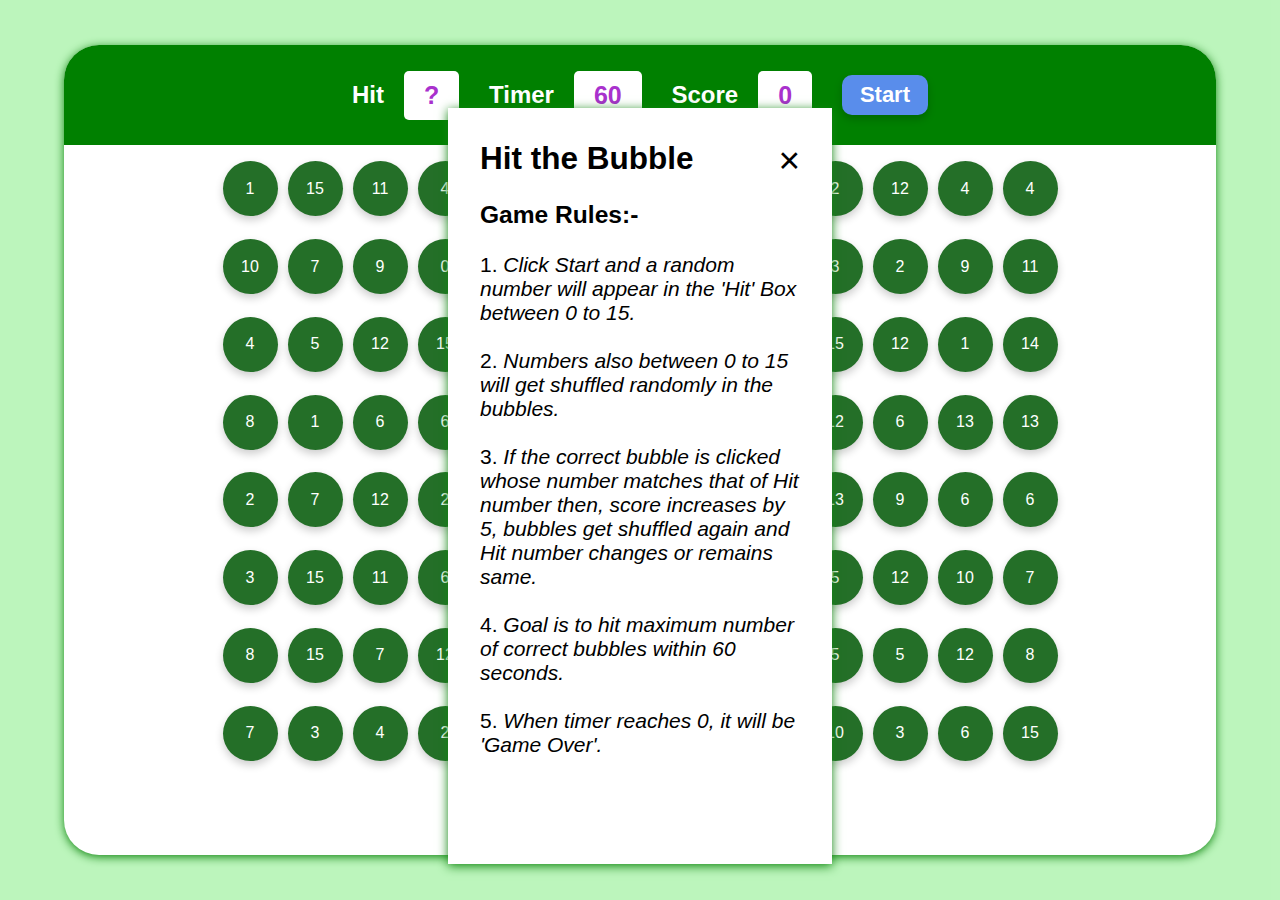
<file: index.html>
<!DOCTYPE html>
<html lang="en">
<head>
    <meta charset="UTF-8">
    <meta name="viewport" content="width=device-width, initial-scale=1.0">
    <title>Hit the Bubble</title>
    <link rel="stylesheet" type="text/css" href="style.css">
</head>
<body>
    <div class="popup">
        
            <span id="close">&times;</span>
            <h2>Hit the Bubble</h2><br>
            <h3>Game Rules:-</h3><br>
            <p>1. <i>Click Start and a random number will appear in the 'Hit' Box between 0 to 15.</i></p><br>
            <p>2. <i>Numbers also between 0 to 15 will get shuffled randomly in the bubbles.</i></p><br>
            <p>3. <i>If the correct bubble is clicked whose number matches that of Hit number then, score increases by 5, bubbles get shuffled again and Hit number changes or remains same.</i></p><br>
            <p>4.<i> Goal is to hit maximum number of correct bubbles within 60 seconds.</i></p><br>
            <p>5. <i>When timer reaches 0, it will be 'Game Over'.</i></p>
        
    </div>
    <div id="main">
        <div id="panel">
            <div id="panel-top">
                <div class="elem">
                    <h2>Hit</h2>
                    <div id="hit-val" class="box">?</div>
                </div>
                <div class="elem">
                    <h2>Timer</h2>
                    <div id="timer-val" class="box">60</div>
                </div>
                <div class="elem">
                    <h2>Score</h2>
                    <div id="score-val" class="box">0</div>
                </div>
                <div class="elem">
                    <button id="reset">Reset</button>
                    <button id="start">Start</button>
                </div>
            </div>
            <div id="panel-bottom">
                <div class="bubble"></div>
            </div>
        </div>
    </div>
    <script src="script.js"></script>
</body>
</html>
</file>
<file: style.css>
*{
    margin:0;
    padding:0;
    box-sizing: border-box;
    font-family: sans-serif
}

html,body{
    width:100%;
    height: 100%;
    background-color: rgba(183, 244, 183, 0.719);
}

#main{
    width:100%;
    height:100%;
    display:flex;
    align-items: center;
    justify-content: center;
}

.popup{
    background-color:white;
    width:30%;
    height:84%;
    position:absolute;
    z-index: 2;
    top:12%;
    left:35%;
    margin:auto;
    box-shadow: 0px 2px 10px 0 rgb(17,134,17);
    overflow: auto;
    padding:2.5%;
    font-size: 21px;
}

@media only screen and (min-width:340px) and (max-width:800px) {

.popup{
   
   width:50%;
   font-size:18px; 
   left:28%;
   padding:3%;
}
}


#close{
    cursor:pointer;
    float: right;
    font-size: 37px;
}

#panel
{
    overflow:hidden;
    width:90%;
    height:90%;
    background-color: white;
    border-radius: 35px;
    box-shadow: 0px 2px 10px 0 rgb(17,134,17);
}

#panel-top{
    width:100%;
    height:100px;
    background-color: green;
    color:white;
}

@media only screen and (min-width:340px) and (max-width:600px){
    #panel-top{
        display:flex;
        flex-wrap: wrap;
        align-items: center;
        justify-content: center;
        height:200px;
        gap:15px;
        padding:15px;
    }
}

@media only screen and (min-width:601px) and (max-width:1024px)
{
    #panel-top{
        display:flex;
        align-items: center;
        justify-content: center;
        flex-wrap: wrap;
        gap:20px;
        padding:20px;
        height:145px;
    }
}

@media only screen and (min-width:1025px) and (max-width:1199px){
    #panel-top{
        display:flex;
        align-items:center;
        justify-content: center;
        gap:3%;
    }
}
@media only screen and (min-width:1200px){
#panel-top
{
    display:flex;
    justify-content: space-between;
    align-items: center;
    padding:0px 25%;
}
}


.elem{
    display:flex;
    align-items: center;
    gap:20px;
}

.box{
    padding:10px 20px;
    background-color: white;
    border-radius: 5px;
    font-size: 25px;
    font-weight: 600;
    color:rgb(169, 49, 205);
}

#panel-bottom{
    display:flex;
    justify-content: center;
    align-items: center;
    flex-wrap: wrap;
    gap:10px;
    margin:auto;
    padding: 10px;
    width:75%;
    height: calc(100% - 100px);
    overflow:auto;
}

@media only screen and (min-width:601px) and (max-width:1024px){
#panel-bottom{
    height:calc(100% - 145px);
}
}

@media only screen and (min-width:340px) and (max-width:600px){
    #panel-bottom{
        height:calc(100% - 200px);
    }
}

.bubble{
    width:55px;
    height:55px;
    background-color: rgb(36, 111, 40);
    border-radius: 50%;
    color:white;
    display:flex;
    align-items: center;
    justify-content: center;
    transition: transform 0.1s ease, background-color 0.1s ease;
    box-shadow: 0 4px 8px rgba(0, 0, 0, 0.2);
}

.bubble:hover{
    cursor: pointer;
    background-color: rgb(24, 184, 24);
    box-shadow: 0 6px 12px rgba(0, 0, 0, 0.3);
}

.bubble:active{
    transform: scale(0.9);
    background-color: rgb(17,134,17);
    box-shadow: 0 2px 4px rgba(0, 0, 0, 0.2);
}

.bubble.wrong{
    background-color: tomato;
    transition:background-color 0.3s ease;
}

#reset{
    padding:7px 18px;
    font-size: 22px;
    font-weight: 600;
    border-radius: 10px;
    border:none;
    color:white;
    background-color: rgb(250, 68, 68);
    transition: transform 0.1s ease, background-color 0.1s ease;
    box-shadow: 0 4px 8px rgba(0, 0, 0, 0.2);
}

#reset:hover{
    cursor: pointer;
    background-color: rgb(239, 45, 39);
    box-shadow: 0 6px 12px rgba(0, 0, 0, 0.3);
}

#reset:active{
    transform: scale(0.9);
    background-color: rgb(239, 45, 39);
    box-shadow: 0 2px 4px rgba(0, 0, 0, 0.2);
}

#start{
    padding:7px 18px;
    font-size: 22px;
    font-weight: 600;
    border-radius: 10px;
    border:none;
    color:white;
    background-color: rgb(89, 141, 235);
    transition: transform 0.1s ease, background-color 0.1s ease;
    box-shadow: 0 4px 8px rgba(0, 0, 0, 0.2);
}

#start:hover{
    cursor: pointer;
    background-color: rgb(125, 31, 207);
    box-shadow: 0 6px 12px rgba(0, 0, 0, 0.3);
}

#start:active{
    transform: scale(0.9);
    background-color:  rgb(125, 31, 207);
    box-shadow: 0 2px 4px rgba(0, 0, 0, 0.2);
}
</file>
